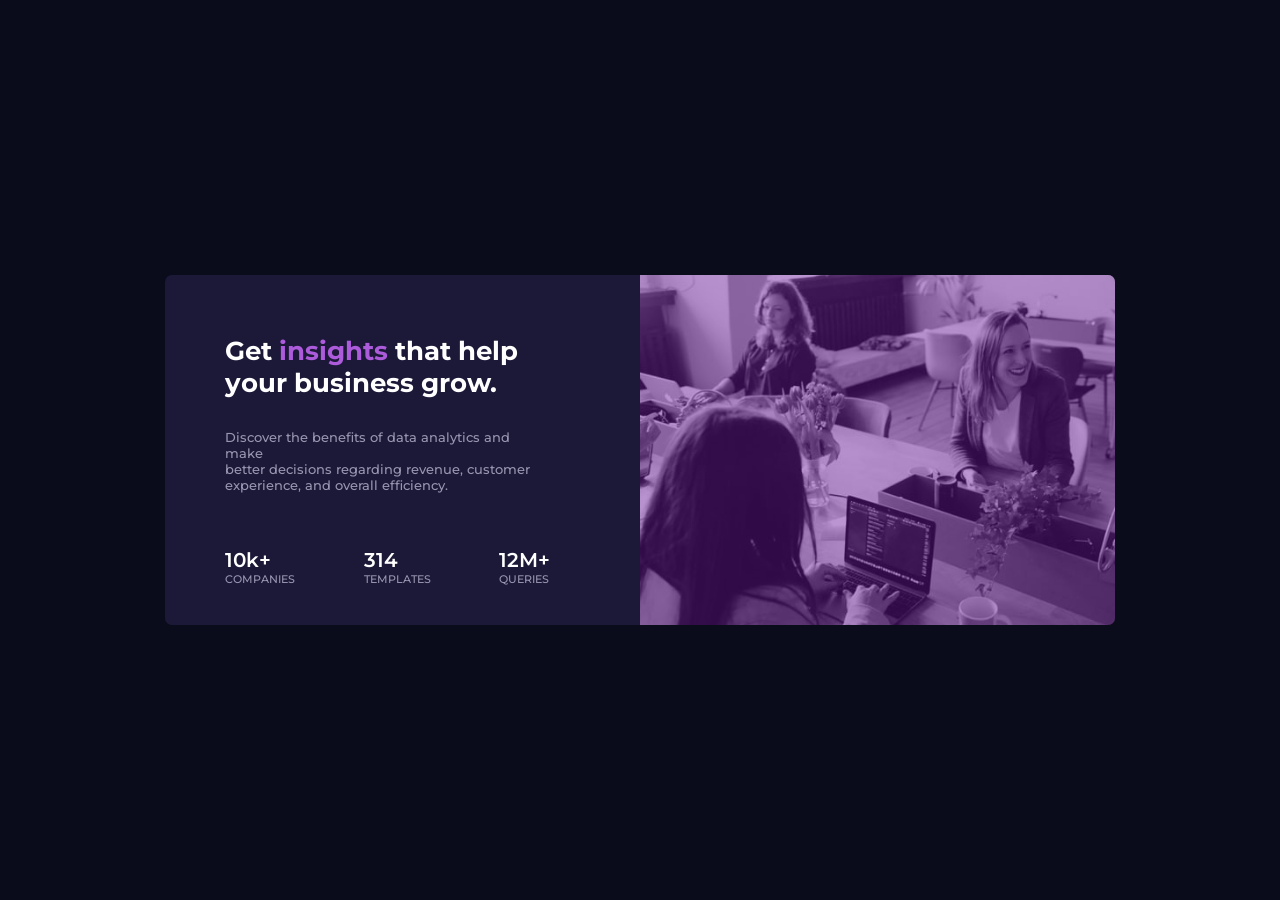
<file: goa group 58/day 71/home work/index.html>
<!DOCTYPE html>
<html lang="en">
<head>
  <meta charset="UTF-8">
  <meta name="viewport" content="width=device-width, initial-scale=1.0"> <!-- displays site properly based on user's device -->

  <link rel="icon" type="image/png" sizes="32x32" href="./images/favicon-32x32.png">
  
  <title>Frontend Mentor | Stats preview card component</title>
  <link rel="stylesheet" href="styles.css">

  <!-- Feel free to remove these styles or customise in your own stylesheet 👍 -->
  <style>
    .attribution { font-size: 11px; text-align: center; }
    .attribution a { color: hsl(228, 45%, 44%); }
  </style>
</head>
<body>
  <main>
    <section id="content">
        <h1>Get <span>insights</span> that help your business grow.</h1>
        <p>Discover the benefits of data analytics and make <br /> better decisions regarding revenue, customer<br /> 
            experience, and overall efficiency.</p>
        <div id="flex-div">
            <div class="statistic">
                <span>10k+</span>
                <p>COMPANIES</p>
            </div>
            <div class="statistic">
                <span>314</span>
                <p>TEMPLATES</p>
            </div>
            <div class="statistic">
                <span>12M+</span>
                <p>QUERIES</p>
            </div>
        </div>
    </section>
    <section id="img-section">
        <div id="background"></div>
    </section>
</main>

  </div>
</body>
</html>
</file>
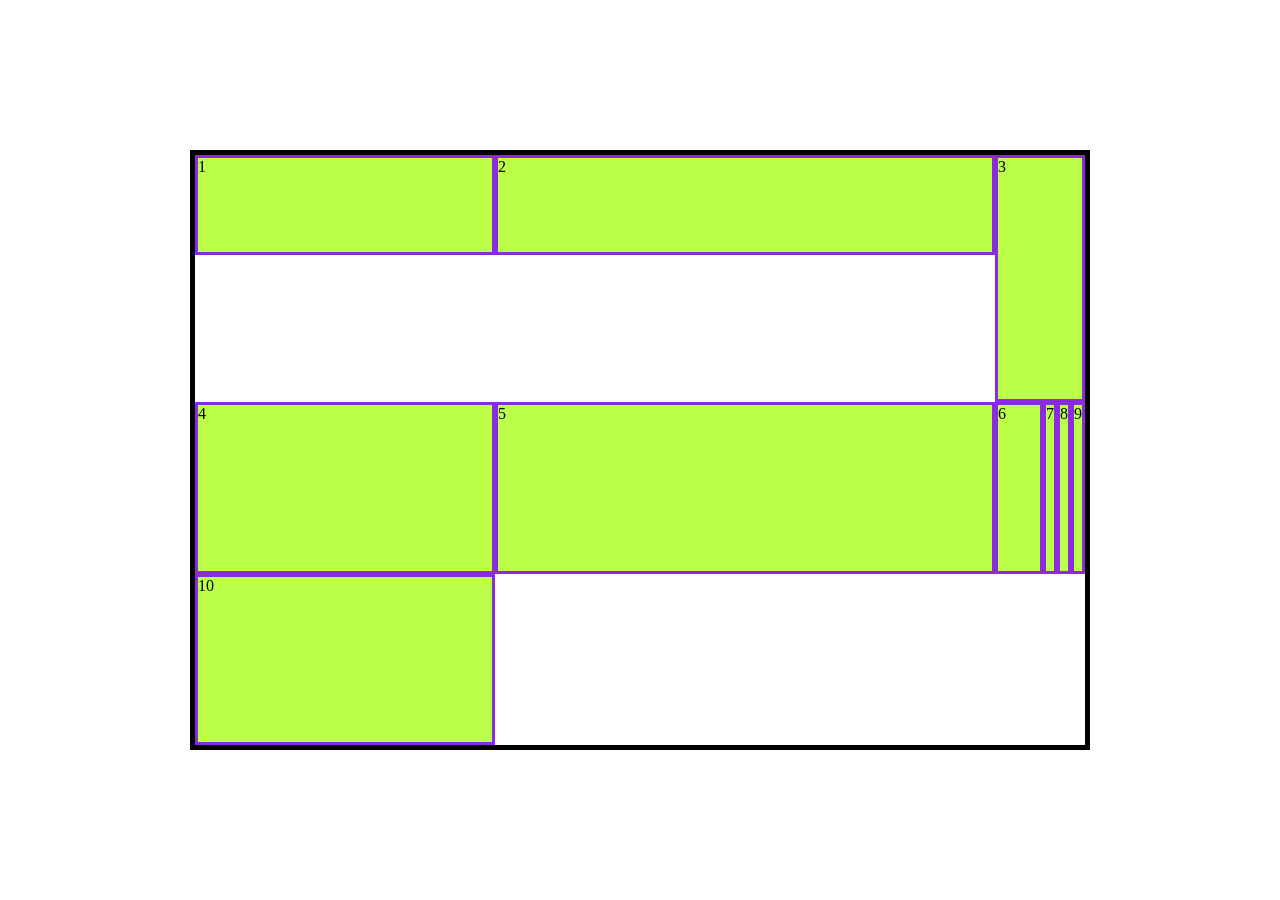
<file: goa group 58/day 73/class work/index.html>
<!DOCTYPE html>
<html lang="en">
    <head>
        <meta charset="UTF-8">
        <meta name="viewport" content="width=device-width, initial-scale=1.0">
        <title>Document</title>

        <link rel="stylesheet" href="style.css">
    </head>
    <body>

        
        <main>
            <section class="first">1</section>
            <section class="second">2</section>
            <section class="third">3</section>
            <section class="4">4</section>
            <section class="5">5</section>
            <section class="6">6</section>
            <section class="seventh">7</section>
            <section class="8">8</section>
            <section class="9">9</section>
            <section class="10">10</section>
        </main>
        
        

        
    </body>
</html>
</file>
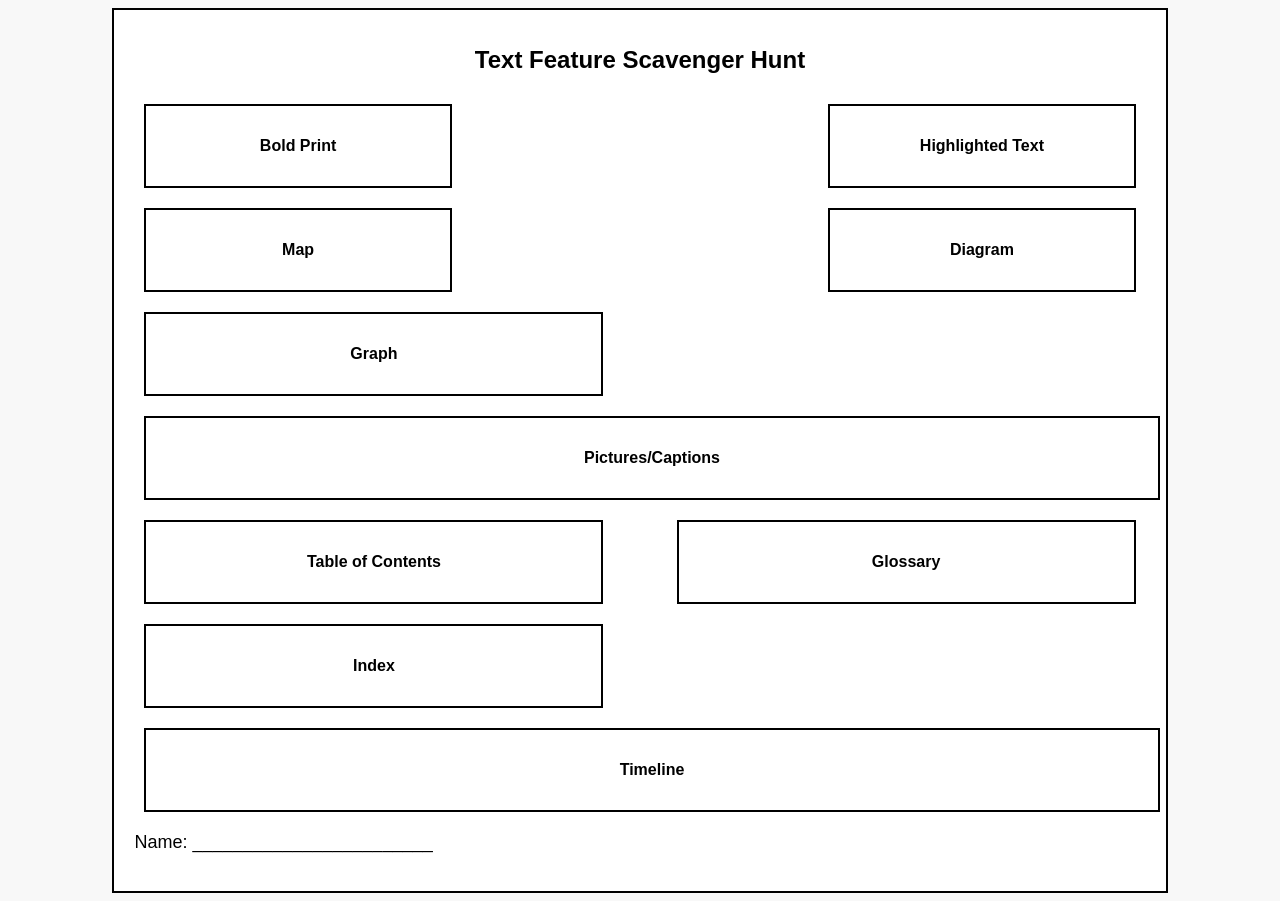
<file: goa group 58/day 74/home work/index.html>
<!DOCTYPE html>
<html lang="en">
<head>
    <meta charset="UTF-8">
    <meta name="viewport" content="width=device-width, initial-scale=1.0">
    <title>Text Feature Scavenger Hunt</title>
    <link rel="stylesheet" href="styles.css">
</head>
<body>

    <div class="container">
        <h1>Text Feature Scavenger Hunt</h1>

        <div class="row">
            <div class="box small">Bold Print</div>
            <div class="box small">Highlighted Text</div>
        </div>

        <div class="row">
            <div class="box small">Map</div>
            <div class="box small">Diagram</div>
            <div class="box medium">Graph</div>
        </div>

        <div class="box large">Pictures/Captions</div>

        <div class="row">
            <div class="box medium">Table of Contents</div>
            <div class="box medium">Glossary</div>
            <div class="box medium">Index</div>
        </div>

        <div class="box large">Timeline</div>

        <p class="name">Name: ________________________</p>
    </div>

    
</body>
</html>
</file>
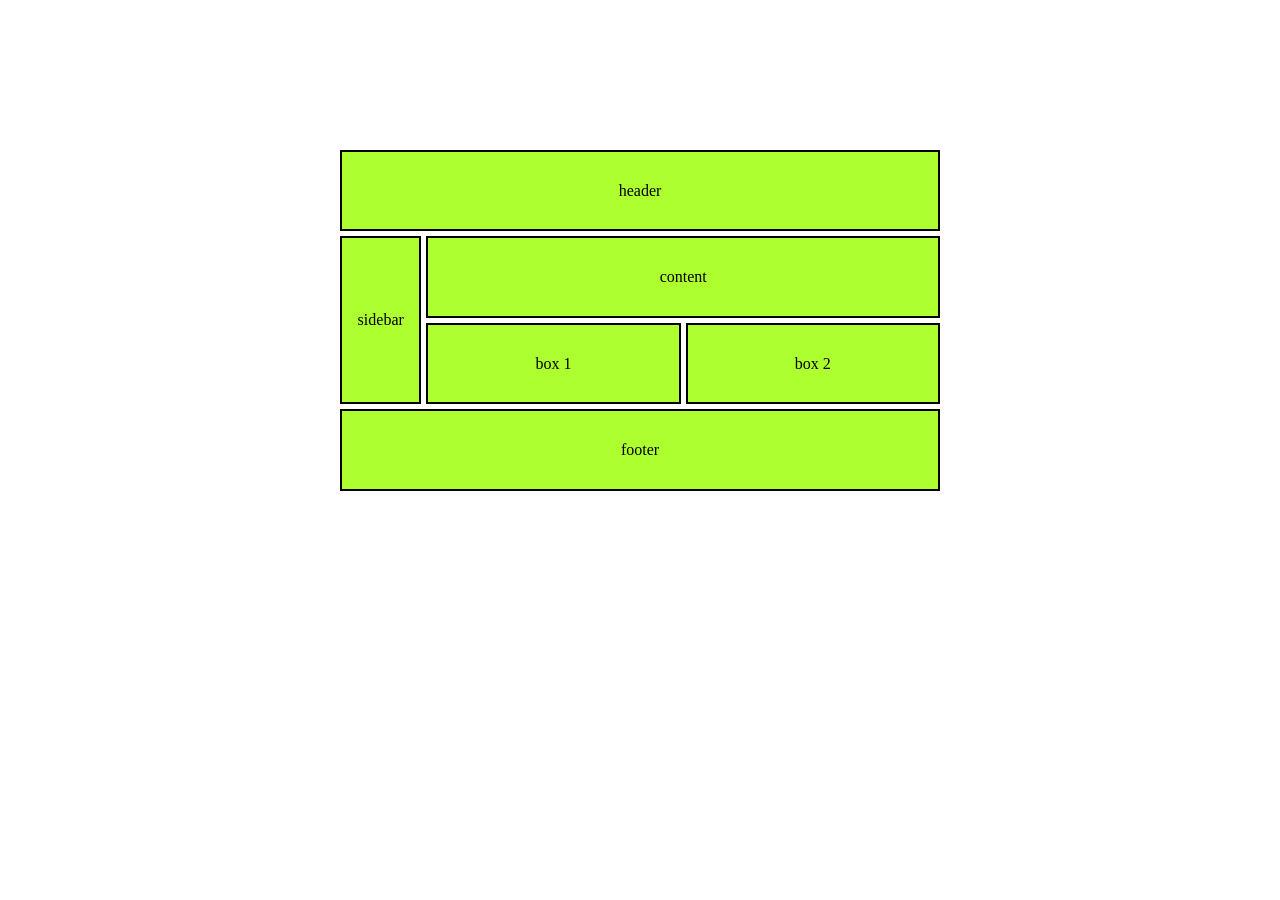
<file: goa group 58/day 75/home work/index.html>
<!DOCTYPE html>
<html lang="en">
<head>
    <meta charset="UTF-8">
    <meta name="viewport" content="width=device-width, initial-scale=1.0">
    <title>Document</title>
    <link rel="stylesheet" href="./styles.css">
</head>
<body>
    <main>
        <div id="header">header</div>
        <div id="sidebar">sidebar</div>
        <div id="content">content</div>
        <div id="box1">box 1</div>
        <div id="box2">box 2</div>
        <div id="footer">footer</div>
    </main>
        
</body>
</html>
</file>
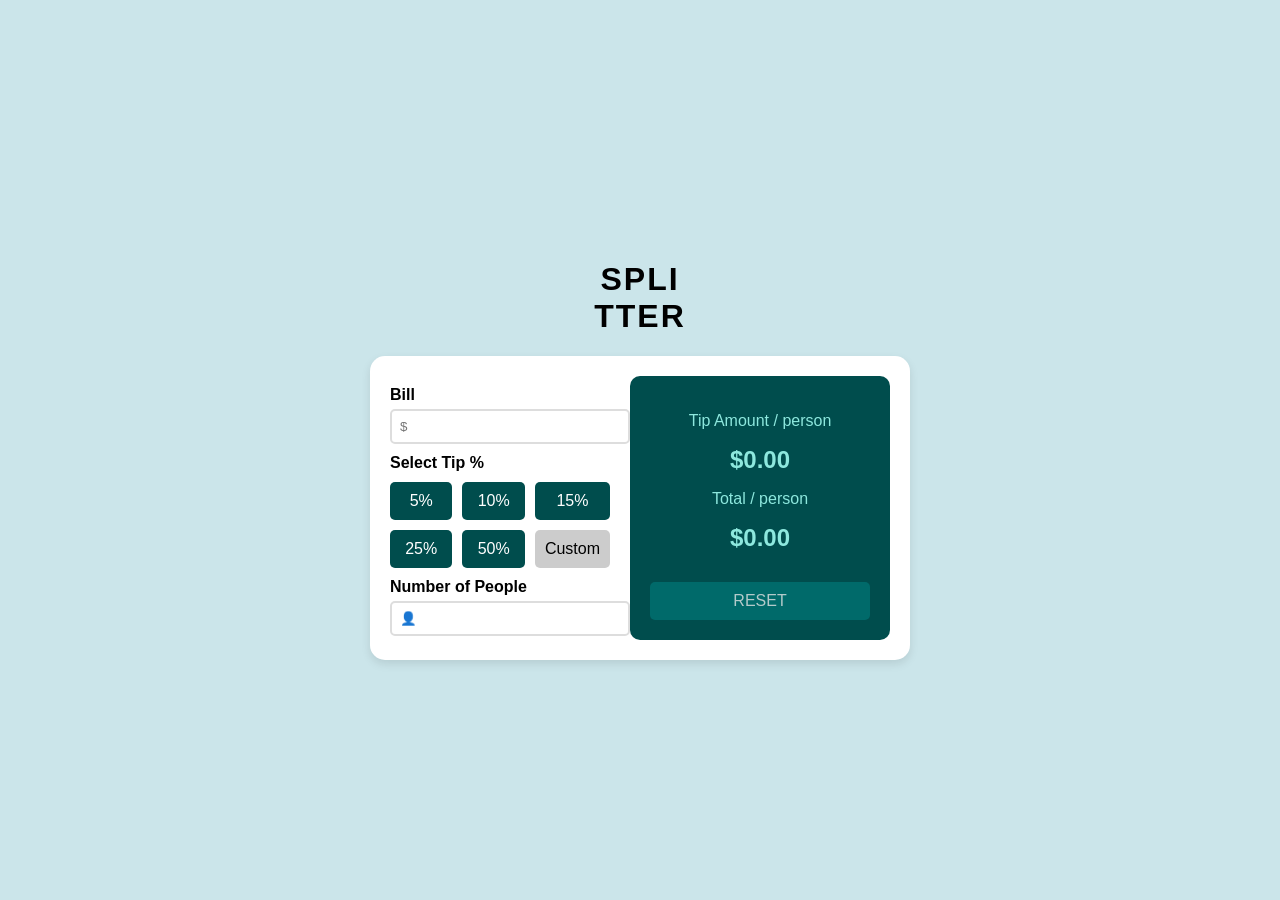
<file: goa group 58/day 78/home work/index.html>
<!DOCTYPE html>
<html lang="en">
<head>
    <meta charset="UTF-8">
    <meta name="viewport" content="width=device-width, initial-scale=1.0">
    <title>Bill Splitter</title>
    <link rel="stylesheet" href="index.css">
</head>
<body>
    <div class="container">
        <h1 class="fade-in">SPLI<br>TTER</h1>
        <div class="splitter">
            <div class="input-section">
                <label>Bill</label>
                <input type="number" placeholder="$">

                <label>Select Tip %</label>
                <div class="tip-buttons">
                    <button>5%</button>
                    <button>10%</button>
                    <button>15%</button>
                    <button>25%</button>
                    <button>50%</button>
                    <button class="custom">Custom</button>
                </div>

                <label>Number of People</label>
                <input type="number" placeholder="👤">
            </div>

            <div class="output-section fade-in">
                <p>Tip Amount / person</p>
                <h2>$0.00</h2>
                <p>Total / person</p>
                <h2>$0.00</h2>
                <button class="reset">RESET</button>
            </div>
        </div>
    </div>
</body>
</html>
</file>
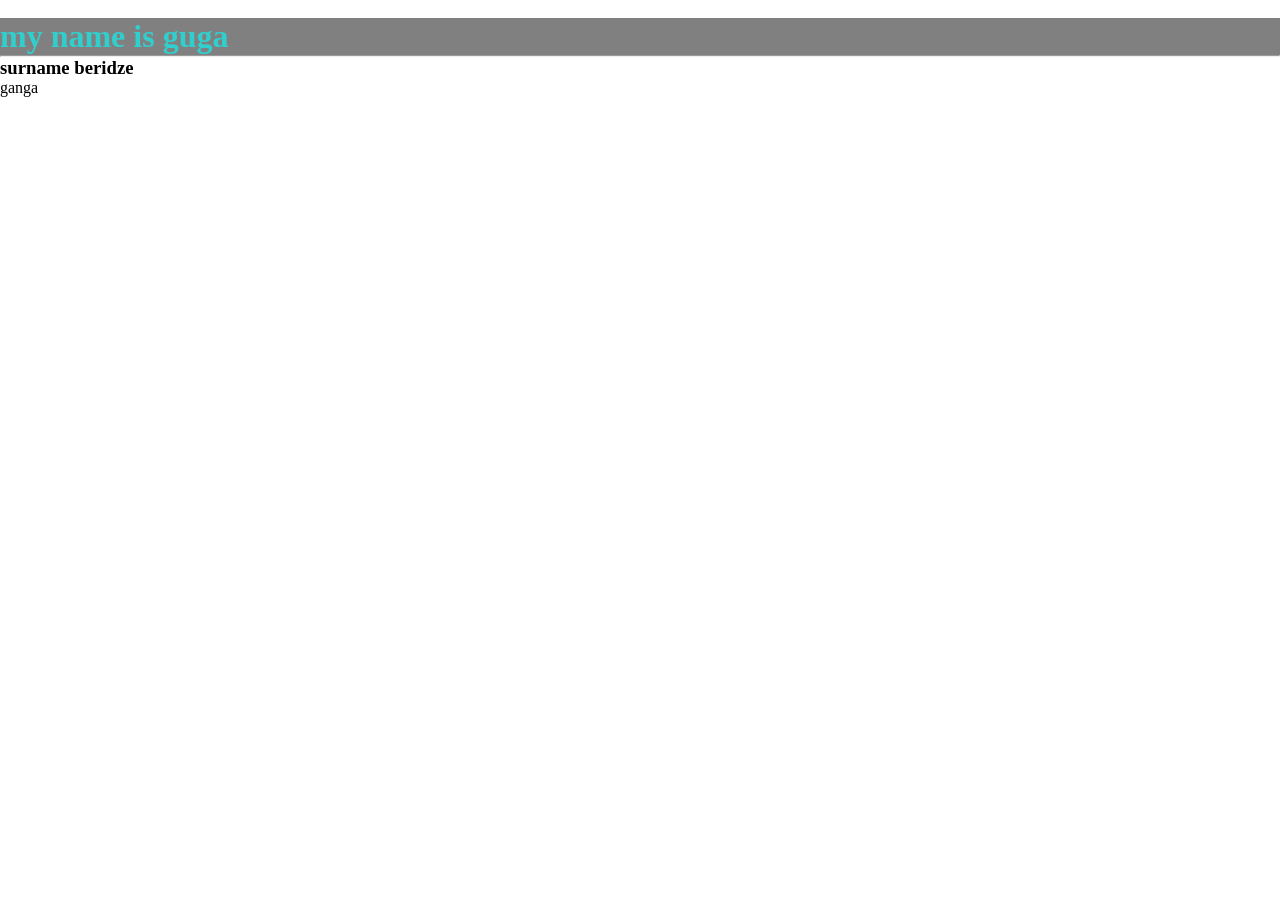
<file: GOA/HTML/instant.HTML/index.html>
<!DOCTYPE html>
<img src-"" alt-"">
<html lang="en">
<head>
    <meta charset="UTF-8">
    <meta name="viewport" content="width=device-width, initial-scale=1.0">
    <title>leasson html</title>

    <style>
 
        *{
            margin: 0;
            padding: 0;
            box-sizing: border-box;
        }
        h1{
            background-color:gray ;
            color:rgba(0, 255, 255, 0.617) ;
            padding: 0;
            margin: 0
        }
    </style>

</head>
<body>

    <h1>my name is guga </h1>
    
    <hr>
    <h3>surname beridze</h3>


    <p> ganga</p>


    
</body>
</html>
</file>
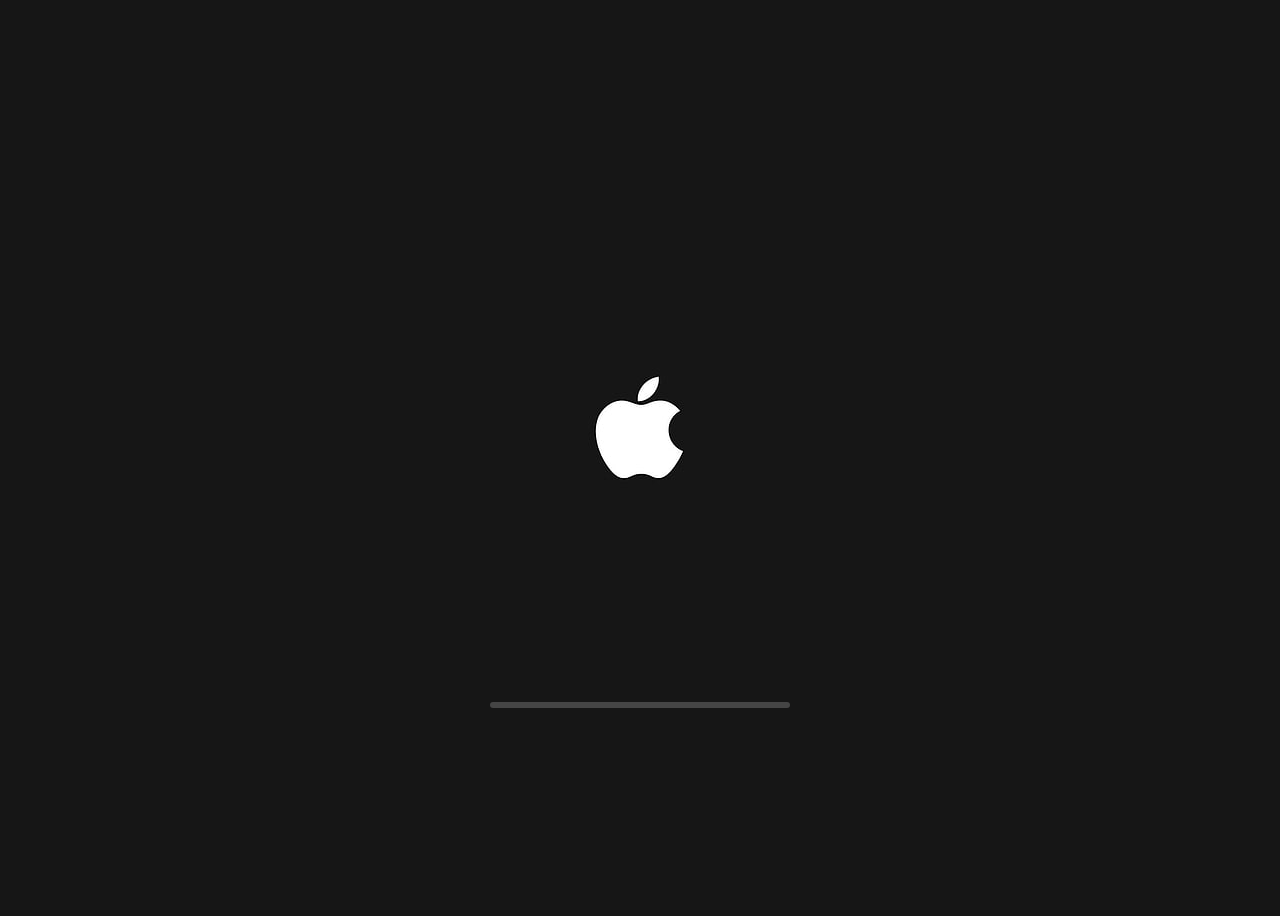
<file: goa group 58/day 77/home work/3)/index.html>
<!DOCTYPE html>
<html lang="en">
<head>
    <meta charset="UTF-8">
    <meta name="viewport" content="width=device-width, initial-scale=1.0">
    <title>Apple Boot Screen</title>
    <link rel="stylesheet" href="styles.css">
</head>
<body>

    <div class="boot-screen">
        <div class="apple-logo">
            <img src="apple-logo.jpg" alt="">
        </div>
        <div class="loading-bar">
            <div class="progress"></div>
        </div>
    </div>

</body>
</html>
</file>
<file: goa group 58/day 71/home work/styles.css>
@import url('https://fonts.googleapis.com/css2?family=Fraunces:ital,opsz,wght@0,9..144,100..900;1,9..144,100..900&family=Inter:ital,opsz,wght@0,14..32,100..900;1,14..32,100..900&family=Montserrat:ital,wght@0,100..900;1,100..900&family=Open+Sans:ital,wght@0,300..800;1,300..800&family=Overpass:ital,wght@0,100..900;1,100..900&family=Roboto:ital,wght@0,100;0,300;0,400;0,500;0,700;0,900;1,100;1,300;1,400;1,500;1,700;1,900&display=swap');
* {
    padding: 0;
    margin: 0;
    box-sizing: border-box;
    font-family: "Montserrat", serif;
}

body {
    height: 100vh;
    background-color: #0a0c1b;
    display: flex;
    justify-content: center;
    align-items: center;
}



main {
    width: 950px;
    height: 350px;
    border-radius: 7px;
    display: flex;
    overflow: hidden;
}

section {
    width: 50%;
    height: 100%;
}



#content {
    padding: 60px 90px 60px 60px;
    background-color: #1c1938;
    color: #fefffe;
    display: flex;
    flex-direction: column;
    gap: 30px;
}

h1 {
    width: 300px;
    font-size: 26px;
}

h1 span {
    color: #ac5bdb;
}

p {
    color: #9996b1;
    font-size: 13px;
    font-weight: 500;
}



#flex-div {
    margin-top: 25px;
    display: flex;
    justify-content: space-between;
}

.statistic span {
    font-size: 20px;
    font-weight: 600;
}

.statistic p {
    font-size: 11px;
}

#img-section {
    position: relative;
    background-image: url(./images/image-header-desktop.jpg);
    background-size: cover;
}

#background {
    position: absolute;
    width: 100%;
    height: 100%;
    background-color: rgba(105, 18, 155, 0.45)
}
</file>
<file: goa group 58/day 73/class work/style.css>
*{
    padding: 0;
    margin: 0;
    box-sizing: border-box;
    font-family: Roboto;
}

body {
    display: flex;
    justify-content: center;
    align-items: center;
    height: 100vh;
}


main{
    width:900px;
    height: 600px;
    border: 5px solid black;
    display:grid;
    grid-template-columns: 1fr 1fr 1fr;
    
    
    
}

section {
    background-color: rgb(188, 255, 73);
    border: 3px solid blueviolet;
}

.first{
    display: grid;
    grid-column-start: 1;
    grid-column-end: 1;
    height:100px;
    width: 300px;
}

.second{
    display: grid;
    grid-column-start: 2;
    grid-column-end: 2;
    width:500px;
    height:100px;
}

.third{
    display: grid;
    grid-column-start: 3;
    grid-column-end: 7;
}
</file>
<file: goa group 58/day 74/home work/styles.css>
body {
    font-family: Arial, sans-serif;
    text-align: center;
    background-color: #f8f8f8;
}

.container {
    width: 80%;
    margin: auto;
    border: 2px solid black;
    padding: 20px;
    background: white;
}

h1 {
    text-align: center;
    font-size: 24px;
    margin-bottom: 20px;
}

.box {
    border: 2px solid black;
    height: 80px;
    margin: 10px;
    display: flex;
    align-items: center;
    justify-content: center;
    font-weight: bold;
    background: #ffffff;
}

.row {
    display: flex;
    justify-content: space-between;
    flex-wrap: wrap;
}

.small {
    width: 30%;
}

.medium {
    width: 45%;
}

.large {
    width: 100%;
}

.name {
    text-align: left;
    margin-top: 20px;
    font-size: 18px;
}
</file>
<file: goa group 58/day 75/home work/styles.css>
*{
    margin:0px ;
    padding: 0px;
    
}

body{
    height: 100vh;
     display: flex;
     align-items: center;
     justify-content: center;
    
}

main{
    width: 600px;
    height: 600px;
     
    display: grid;
    grid-template-columns: repeat(7,1fr);
    grid-template-rows: repeat(7,1fr);
    grid-gap: 5px;
}

div{
    border: 2px solid black;
    background-color: greenyellow;
    display: flex;
    justify-content: center;
    align-items: center;
}

#header{
     grid-column: 1/8;
}


#sidebar{
    grid-row: 2/4;
}

#content{
    grid-column: 2/8;
}


#box1{
     grid-column: 2/5;
} 

#box2{
    grid-column: 5/8;
}

#footer{
    grid-column: 1/8;
}
</file>
<file: goa group 58/day 78/home work/index.css>
body {
    font-family: Arial, sans-serif;
    background-color: #cbe5ea;
    text-align: center;
    display: flex;
    justify-content: center;
    align-items: center;
    height: 100vh;
    margin: 0;
}

.container {
    animation: fadeIn 1s ease-in-out;
}

h1 {
    font-size: 2em;
    letter-spacing: 2px;
}


.splitter {
    display: flex;
    background: white;
    border-radius: 15px;
    padding: 20px;
    box-shadow: 0 4px 10px rgba(0, 0, 0, 0.1);
    gap: 20px;
    width: 500px;
    animation: slideUp 1s ease-in-out;
}


.input-section {
    flex: 1;
    text-align: left;
}

label {
    display: block;
    margin-top: 10px;
    font-weight: bold;
}

input {
    width: 100%;
    padding: 8px;
    margin-top: 5px;
    border: 2px solid #ddd;
    border-radius: 5px;
}


.tip-buttons {
    display: grid;
    grid-template-columns: repeat(3, 1fr);
    gap: 10px;
    margin-top: 10px;
}

button {
    padding: 10px;
    border: none;
    border-radius: 5px;
    cursor: pointer;
    background: #004d4d;
    color: white;
    font-size: 16px;
    transition: transform 0.2s ease-in-out;
}

button:hover {
    transform: scale(1.1);
    background: #007777;
}

.custom {
    background: #ccc;
    color: black;
}


.output-section {
    flex: 1;
    background: #004d4d;
    color: #8de8de;
    padding: 20px;
    border-radius: 10px;
    text-align: center;
}

h2 {
    margin: 10px 0;
}

.reset {
    background: #007777;
    width: 100%;
    margin-top: 20px;
    opacity: 0.7;
}

.reset:hover {
    opacity: 1;
}


@keyframes fadeIn {
    from { 
        opacity: 0; 
    }
    to { 
        opacity: 1;
     }
}

@keyframes slideUp {
    from { transform: translateY(20px); opacity: 0; }
    to { transform: translateY(0); opacity: 1; }
}

.fade-in {
    animation: fadeIn 1.5s ease-in-out;
}
</file>
<file: goa group 58/day 77/home work/3)/styles.css>
body {
    display: flex;
    justify-content: center;
    align-items: center;
    height: 100vh;
    background-color: #161616;
    font-family: Arial, sans-serif;
}


.boot-screen {
    text-align: center;
}


.apple-logo {
    font-size: 80px;
    color: white;
    margin-bottom: 20px;
}


.loading-bar {
    width: 300px;
    height: 6px;
    background: rgba(255, 255, 255, 0.2);
    border-radius: 5px;
    overflow: hidden;
    margin: 0 auto;
}


.progress {
    width: 0;
    height: 100%;
    background: white;
    animation: loading 3s ease-in-out infinite;
}


@keyframes loading {
    0% { width: 0; }
    50% { width: 80%; }
    100% { width: 100%; }
}
</file>
